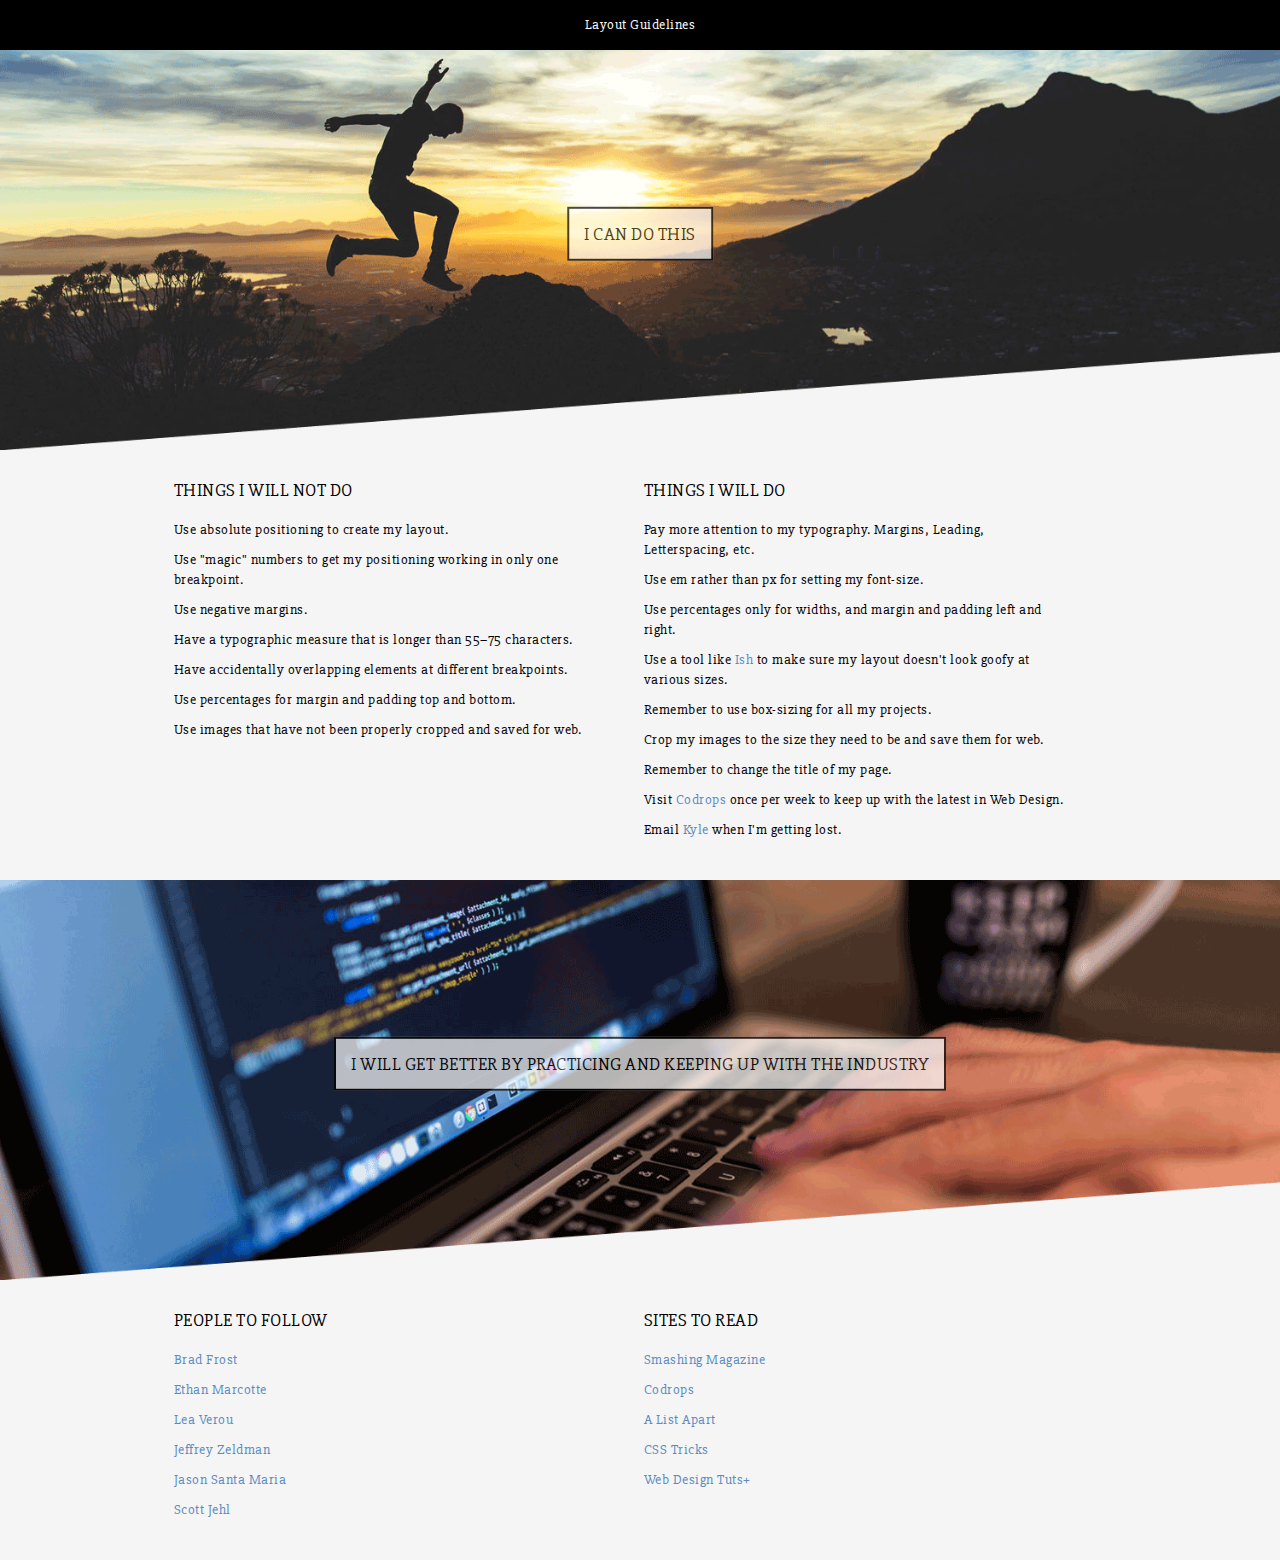
<file: guidelines/index.html>
<!DOCTYPE HTML>
<html>
<head>
	<meta http-equiv="Content-Type" content="text/html; charset=UTF-8" />
	<meta name="viewport" content="width=device-width">
	<link href="css/reset.css" rel="stylesheet" type="text/css" />
	<link href="css/style.css" rel="stylesheet" type="text/css" />
	<link href='https://fonts.googleapis.com/css?family=Slabo+27px' rel='stylesheet' type='text/css'>
	<title>Layout Guidelines</title>
</head>
<body>

<h1>Layout Guidelines</h1>

<div class="banner banner-i-can">
    <div class="tagline-wrapper">
        <h2>I can do this</h2>
    </div>
</div>

<div class="section-wrapper">
		<div class="max-wrapper">
	    <div class="column">
	        <h3>Things I will not do</h3>
	        <ul>
	            <li>Use absolute positioning to create my layout.</li>
	            <li>Use "magic" numbers to get my positioning working in only one breakpoint.</li>
	            <li>Use negative margins.</li>
	            <li>Have a typographic measure that is longer than 55–75 characters.</li>
	            <li>Have accidentally overlapping elements at different breakpoints.</li>
	            <li>Use percentages for margin and padding top and bottom.</li>
	            <li>Use images that have not been properly cropped and saved for web.</li>
	        </ul>
	    </div>
	    
	    <div class="column">
	        <h3>Things I will do</h3>
	        <ul>
	            <li>Pay more attention to my typography. Margins, Leading, Letterspacing, etc.</li>
	            <li>Use em rather than px for setting my font-size.</li>
	            <li>Use percentages only for widths, and margin and padding left and right.</li>
	            <li>Use a tool like <a href="http://bradfrostweb.com/demo/ish/" title="ish">Ish</a> to make sure my layout doesn't look goofy at various sizes.</li>
	            <li>Remember to use box-sizing for all my projects.</li>
	            <li>Crop my images to the size they need to be and save them for web.</li>
	            <li>Remember to change the title of my page.</li>
	            <li>Visit <a href="http://tympanus.net/codrops/" title="Codrops">Codrops</a> once per week to keep up with the latest in Web Design.</li>
	            <li>Email <a href="mailto:kyle.larkin@asu.edu" title="Email Kyle!">Kyle</a> when I'm getting lost.</li>
	        </ul>
	    </div>
		</div>
</div>

<div class="banner banner-i-will">
    <div class="tagline-wrapper">
       <h2>I will get better by practicing and keeping up with the industry</h2>
    </div>
</div>

<div class="section-wrapper">
	<div class="max-wrapper">
	    <div class="column">
	        <h3>People to follow</h3>
	        <ul>
	            <li><a href="https://twitter.com/brad_frost" title="Brad Frost">Brad Frost</a></li>
	            <li><a href="https://twitter.com/beep" title="Ethan Marcotte">Ethan Marcotte</a></li>
	            <li><a href="https://twitter.com/LeaVerou" title="Lea Verou">Lea Verou</a></li>
	            <li><a href="https://twitter.com/zeldman" title="Jeffrey Zeldman">Jeffrey Zeldman</a></li>
	            <li><a href="https://twitter.com/jasonsantamaria" title="Jason Santa Maria">Jason Santa Maria</a></li>
	            <li><a href="https://twitter.com/scottjehl" title="Scott Jehl">Scott Jehl</a></li>
	        </ul>
	    </div>
	    
	    <div class="column">
	        <h3>Sites to Read</h3>
	        <ul>
	            <li><a href="http://www.smashingmagazine.com/" title="Smashing Magazine">Smashing Magazine</a></li>
	            <li><a href="http://tympanus.net/codrops/" title="Codrops">Codrops</a></li>
	            <li><a href="http://alistapart.com/" title="A List Apart">A List Apart</a></li>
	            <li><a href="http://css-tricks.com/" title="CSS Tricks">CSS Tricks</a></li>
	            <li><a href="http://webdesign.tutsplus.com/" title="Web Design Tuts+">Web Design Tuts+</a></li>
	        </ul>
	    </div>
	</div>
</div>

</body>
</html>
</file>
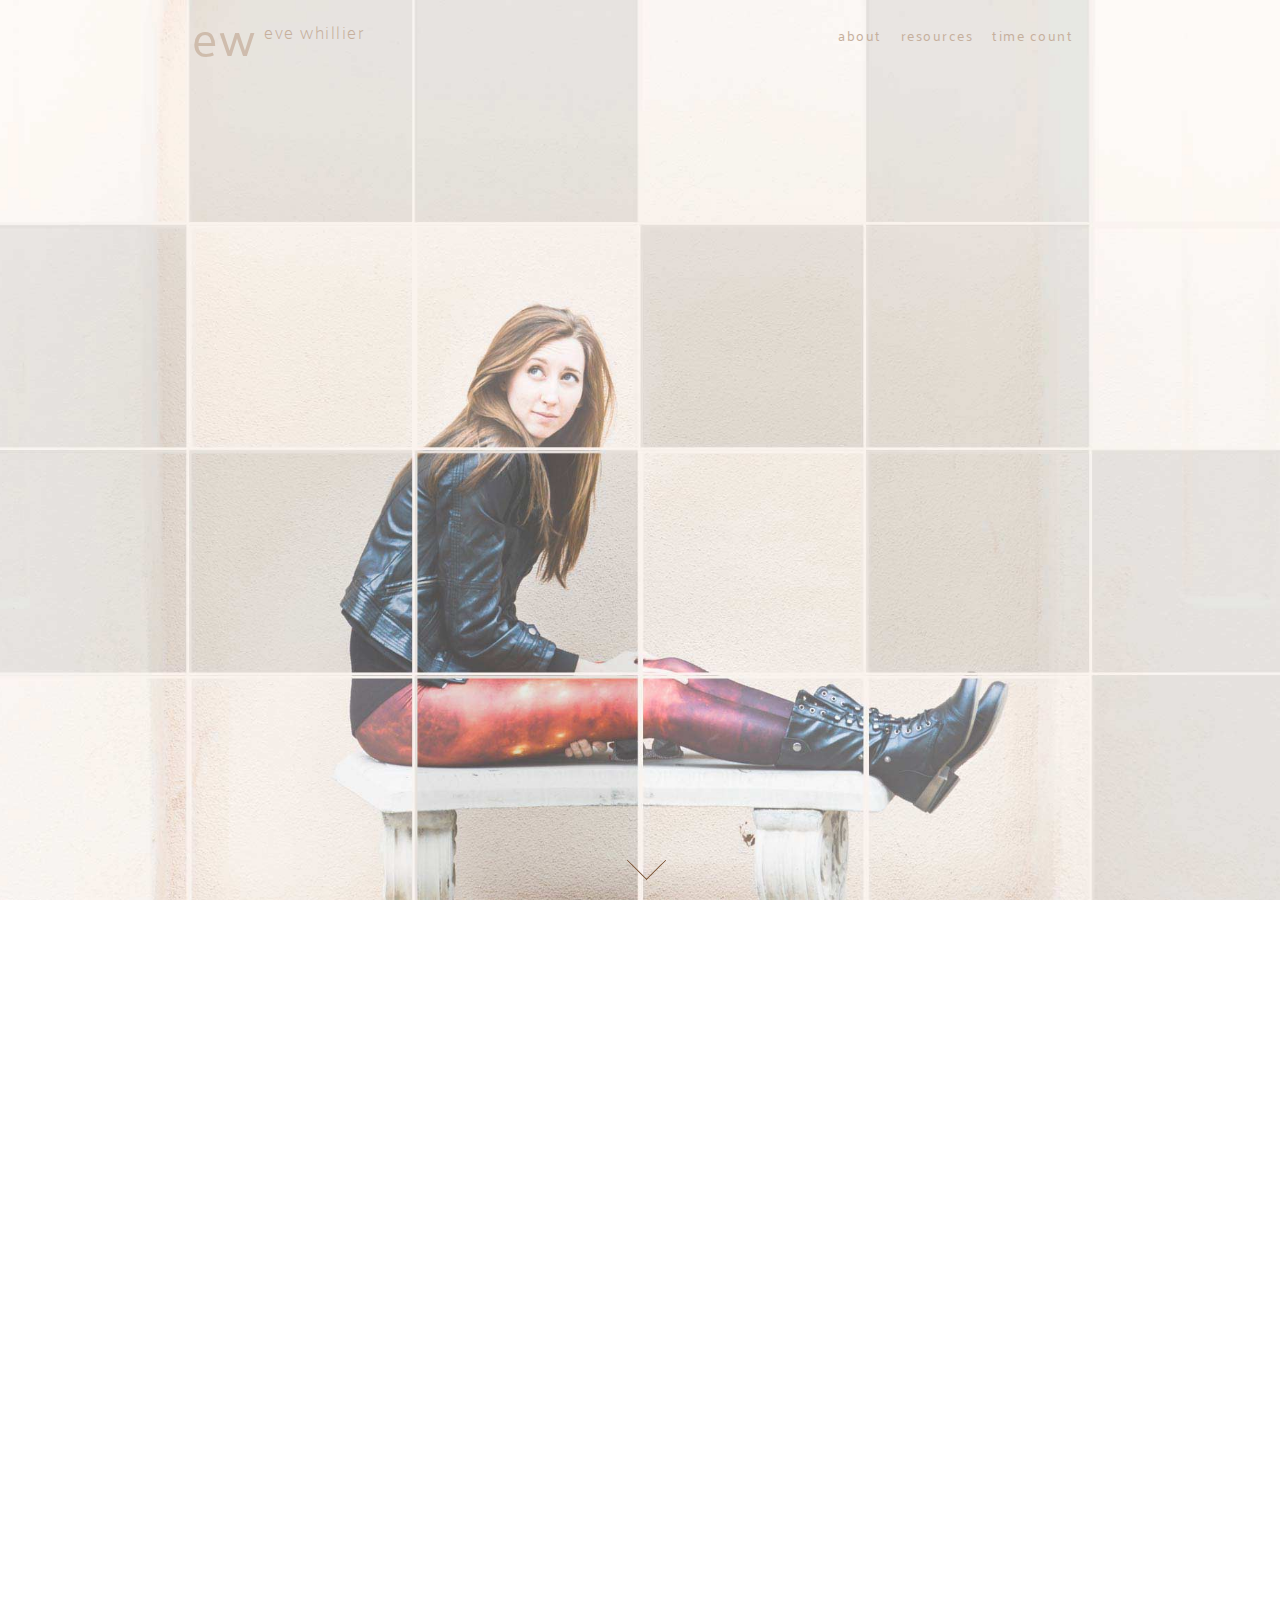
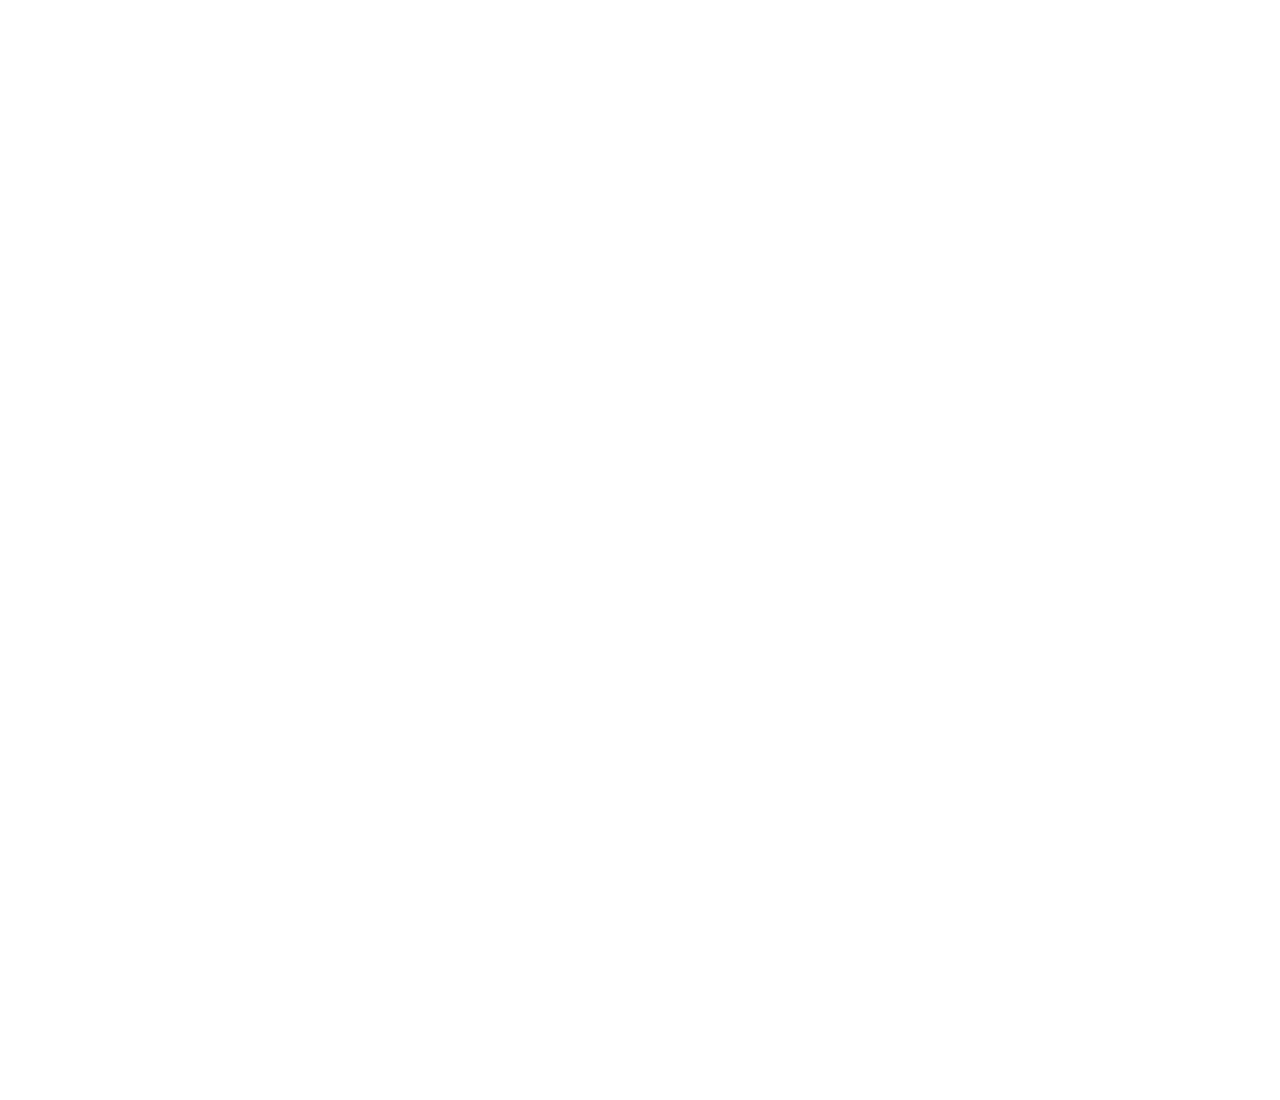
<file: weekend-project/index.html>
<!DOCTYPE html>
<html>
<head>
	<meta charset="UTF-8">
	<title>Weekend Project</title>
	<meta name="viewport" content="width=device-width, initial-scale=1.0, maximum-scale=1.0, user-scalable=no" />
	<link rel="stylesheet" type="text/css" href="_/css/normalize.css">
	<link rel="stylesheet" type="text/css" href="_/css/animate.css">
	<link href='http://fonts.googleapis.com/css?family=Palanquin:400,100,600' rel='stylesheet' type='text/css'>
	<link rel="stylesheet" type="text/css" href="_/full-page/jquery.fullPage.css">
	<link rel="stylesheet" type="text/css" href="_/css/main.css">
	<script src="http://ajax.googleapis.com/ajax/libs/jquery/1.11.1/jquery.min.js"></script>
	
</head>

<body>
	
	<main id="fullpage">
		
		<!----- MASTHEAD / LANDING ----->
		<section class="section section-home">
			<div class="wrapper">
				
				<div class="masthead-logo animated fadeInLeft">
					<h1>ew</h1>
					<h2>eve whillier</h2>		
				</div>
				<ul id="menu" class="animated fadeInRight">
					<li data-menuanchor="secondPage" class=""><a href="#secondPage">about</a></li>
					<li data-menuanchor="3rdPage"><a href="#thirdPage">resources</a></li>
					<li data-menuanchor="4thpage"><a href="#thirdPage">time count</a></li>
			</ul>
				<img class="nav-arrow" src="_/images/down-arrow.png" alt="arrow indicating you can scroll down">	
				
			</div>
		</section>
		
		<!----- ABOUT ----->
		<section class="section section-about">
			<div class="wrapper">
				
				<div class="column left-column fadeInDown" id="stuff">
					<h1>Let Me Tell You a Story</h1>
					<p>I was born and raised in Waterloo, Ontario Canada by two South African parents. My four brothers are to blame for my personality. My love for design is rooted in typography. It is for this reason that Alexey Brodovitch’s work is immensely influential to my design style.</p>
					<p>“Brodovitch believed that type and photographs are equal in their power. A single letter magnified to the size of a page is just as provocative and inspiring as a photo of a model wearing the latest fashions.”</p>  
					<a class="link" href="http://guity-novin.blogspot.com/2010/05/chapter-32-advertisment-posters.html">View Source</a>    
				</div>
				
				<div class="column right-column">
					<h1>Web Design Studio</h1>
					<p>My favourite design studio is Quarry Integrated Communications. They offer more services than just web design, but I had the invaluable opportunity of working with their digital team over the summer and I’m truly impressed with both their quality of work, and the way they do business.</p>
					<p>There is no lack of integrity in both their employees and the business itself. And there's definitely no lack in talent.</p>  
					<a class="link" href="http://www.quarry.com/">Visit QUARRY</a>    
				</div>
				<img class="nav-arrow" src="_/images/down-arrow-white.png" alt="arrow indicating you can scroll down">
				
			</div>
		</section>
		
		<!----- RESOURCES / TIME COUNT ----->
		<section class="section section-resources">
			<div class="wrapper">
				
				<div class="column left-column">
					<h1>Resources</h1>
					<ul class="resource-list">
						<li><a href="https://github.com/peachananr/onepage-scroll">One Page Scroll JS</a></li>
						<li><a href="http://alvarotrigo.com/fullPage/">Full Page JS</a></li>
						<li><a href="https://css-tricks.com/snippets/css/transparent-background-images/">CSS Tricks</a></li>
						<li><a href="http://stackoverflow.com/">Stack Overflow</a></li>
						<li><a href="http://www.dreamincode.net/">Dream in Code</a></li>
						<li><a href="http://sass-lang.com/">Sass Basics</a></li>
						<li><a href="https://developers.google.com/speed/libraries/">Google Developers</a></li>
						<li><a href="https://www.google.com/fonts">Google Fonts</a></li>
						<li><a href="https://www.w3schools.com/">W3 Schools</a></li>
						<li><a href="http://spencermortensen.com/articles/typographic-scale/">The Typographic Scale</a></li>
						<li><a href="https://smacss.com/">SMACSS</a></li>
						<li><a href="http://html5doctor.com/html-5-reset-stylesheet/">HTML5 Reset</a></li>
						<li><a href="https://necolas.github.io/normalize.css/">Normalize CSS</a></li>
					</ul>
				</div>
				
				<div class="column right-column">
					<h1>Time Count</h1>
					<div id="software-time" class="animate slideInLeft"></div>
					<p>Codekit & Github Research: 1H</p>
					<div id="design-time"></div>
					<p>Design: 3H</p>
					<div id="code-time"></div>
					<p>Code: 15H</p>
				</div>
				
			</div>
		</section>
	</main>
	
	<script src="_/full-page/jquery.fullPage.js"></script>
	<script> 
		$(document).ready(function() {
	    $('#fullpage').fullpage({
        anchors:['firstPage', 'secondPage', 'thirdPage', 'fourthPage']
    	});
    });
	</script>
	
	

</body>

</html>
</file>
<file: guidelines/css/style.css>
/* Setup Box Sizing */
html {
	-moz-box-sizing: border-box;
    -webkit-box-sizing: border-box;
	box-sizing: border-box;
}
*, *:before, *:after {
	-moz-box-sizing: inherit;
	-webkit-box-sizing: inherit;
	box-sizing: inherit;
}

/* Your Global Styles Go Here */

body {
	font-family: 'Slabo 27px', serif;
	font-size: 12px;
	line-height: 1.43em;
	letter-spacing: .5px;
	background-color: whitesmoke;
}

h1 {
	padding-top: 15px;
	width: 100%;
	height: 50px;
	margin: auto;
	text-align: center;
	color: white;
	background-color: black;
}

a {
	text-decoration: none;
	color: #598cc3;
}

.banner {
	width: 100%;
	height: 400px;
	clear: both;
}

.banner-i-can {
	position: relative;
	background-image: url(../img/banner-i-can.png);
	background-size: cover;
	background-position: bottom center;
	transition-duration: .25s;
}

.banner-i-will {
	position: relative;
	background-image: url(../img/banner-i-will.png);
	background-size: cover;
	background-position: bottom center;
}

.section-wrapper {
	width: 100%;
	padding: 30px 10%;
	clear: both;
}

.column h3 {
	font-size: 18px;
	margin-bottom: 20px;
	text-transform: uppercase;
}

.column {
	margin: auto;
	margin-bottom: 30px;
}

.column li {
	margin: 10px 0;
}

.max-wrapper {
	max-width: 980px;
	margin: auto;
}

.tagline-wrapper {
	transform: translate(-50%, -80%);
	position: absolute;
	top: 50%;
	left: 50%;
	padding: 15px;
	overflow: auto;
	background-color: white;
	color: black;
	opacity: .7;
	border: 2px solid black;
}

h2 {
	font-size: 18px;
	text-transform: uppercase;
	text-align: center;
	
}

/* Put your First Media Query Here */

@media (min-width: 500px) {
	.column {
		width: 95%;
	}
}

@media (min-width: 620px) {
	
	body {
		font-size: 14px;
	}

	.section-wrapper {
		padding: 30px 5%;
	}
	
	.column {
		float: left;
		width: 48%;
	}
	
	h3 {
		font-size: 22px;
		margin: 0 5%;
	}
	
	.column li {
		margin: 10px 5%;
	}
}
</file>
<file: weekend-project/_/css/main.css>
/*----- BASE STYLES -----*/
* {
  box-sizing: border-box; }

body {
  font-family: 'Palanquin', sans-serif;
  font-weight: lighter; }

p {
  font-size: 14px;
  line-height: 1.7em;
  letter-spacing: 1px; }

h1 {
  font-size: 44px;
  font-weight: 100;
  line-height: 1.09090909em;
  letter-spacing: 1.5px; }

h2 {
  font-size: 36px; }

h3 {
  font-size: 24px; }

h4 {
  font-size: 21px; }

h5 {
  font-size: 18px; }

a {
  text-decoration: none;
  color: white; }

ul {
  list-style: none;
  margin: 0;
  padding: 0;
  color: black; }

/*----- LAYOUT STYLES -----*/
.section {
  position: relative; }

.wrapper {
  margin: auto;
  padding: 0 10%; }

.column {
  float: left;
  width: 45%; }
  @media (max-width: 750px) {
    .column {
      float: none;
      width: 100%; } }

.left-column {
  margin: 0 5% 0 0; }
  @media (max-width: 750px) {
    .left-column {
      margin: 0; } }

.right-column {
  margin: 0 0 0 5%; }
  @media (max-width: 750px) {
    .right-column {
      margin: 0; } }

/*----- MASTHEAD STYLES -----*/
.section-home h1 {
  float: left;
  margin: 30px 8px 0 0;
  font-size: 48px;
  font-weight: normal;
  line-height: 10px;
  opacity: .75; }
.section-home h2 {
  float: left;
  margin: 15px 0 0 0;
  font-size: 18px;
  font-weight: 100;
  letter-spacing: 1.5px; }
.section-home ul {
  position: absolute;
  right: 15%;
  margin: 20px 0 0 0;
  float: left; }
  @media (max-width: 900px) {
    .section-home ul {
      right: 10%; } }
  @media (max-width: 320px) {
    .section-home ul {
      left: 10%;
      top: 60px; } }
.section-home li {
  margin-right: 15px;
  padding-bottom: 5px;
  display: inline-block;
  font-size: 14px;
  font-weight: normal;
  letter-spacing: 1.5px; }
  @media (max-width: 580px) {
    .section-home li {
      display: block;
      text-align: right; } }
  @media (max-width: 320px) {
    .section-home li {
      text-align: left; } }
  .section-home li a {
    color: #c6af9c; }
  .section-home li:hover, .section-home li:focus {
    border-bottom: 2px solid #c6af9c; }

.masthead-logo {
  position: absolute;
  left: 15%; }
  .masthead-logo:after {
    content: "";
    display: table;
    clear: both; }
  @media (max-width: 900px) {
    .masthead-logo {
      left: 10%; } }

/*----- SECTION STYLES -----*/
.section-home {
  background-image: url(../images/profile-photo-squares.jpg);
  background-size: cover;
  background-position: center bottom;
  color: #c6af9c; }

.section-about {
  padding: 0;
  background-color: #515c68;
  background-image: url(../images/about-bg.jpg);
  background-size: cover;
  color: #fff; }
  .section-about h1 {
    width: 70%; }
    @media (max-width: 750px) {
      .section-about h1 {
        margin-top: 0;
        font-size: 36px; } }
    @media (max-width: 650px) {
      .section-about h1 {
        margin-top: 0;
        font-size: 24px; } }
  @media (max-width: 750px) {
    .section-about p {
      font-size: 14px; } }
  @media (max-width: 650px) {
    .section-about p {
      font-size: 12px; } }
  .section-about .column {
    margin-top: 12%; }
    @media (max-width: 650px) {
      .section-about .column {
        margin-top: 18%; } }

.section-resources {
  color: #515c68;
  background-color: #f9f3ef;
  background-image: url(../images/resources-bg.jpg);
  background-size: cover; }
  .section-resources .column {
    margin-top: 12%; }
    @media (max-width: 900px) {
      .section-resources .column {
        margin-top: 18%; } }
    @media (max-width: 475px) {
      .section-resources .column {
        margin-top: 30%; } }
  @media (max-width: 900px) {
    .section-resources .left-column {
      margin-right: 0; } }
  @media (max-width: 900px) {
    .section-resources .right-column {
      margin-left: 0; } }
  @media (max-width: 475px) {
    .section-resources .right-column {
      margin-top: 15%; } }
  .section-resources a {
    color: #515c68; }
    .section-resources a:hover, .section-resources a:focus {
      text-decoration: underline; }
  @media (max-width: 750px) {
    .section-resources li {
      display: inline;
      margin-right: 10px; } }

#software-time {
  width: 40px;
  height: 20px;
  background-color: #515c68; }
  @media (max-width: 475px) {
    #software-time {
      width: 30px;
      height: 15px; } }

#design-time {
  width: 100px;
  height: 20px;
  background-color: #515c68; }
  @media (max-width: 475px) {
    #design-time {
      width: 80px;
      height: 15px; } }

#code-time {
  width: 400px;
  height: 20px;
  background-color: #515c68; }
  @media (max-width: 475px) {
    #code-time {
      width: 300px;
      height: 15px; } }

/*----- ARROWS / BUTTONS STYLES -----*/
.nav-arrow {
  position: absolute;
  left: 49%;
  bottom: 20px; }

.link {
  display: inline-block;
  margin: 0;
  margin-top: 20px;
  padding: 5px 15px;
  border: 1px solid white;
  border-radius: 5px;
  cursor: hand; }
  .link:hover, .link:focus {
    color: #515c68;
    background-color: #fff; }
  .link a {
    color: white; }

/*# sourceMappingURL=main.css.map */
</file>
